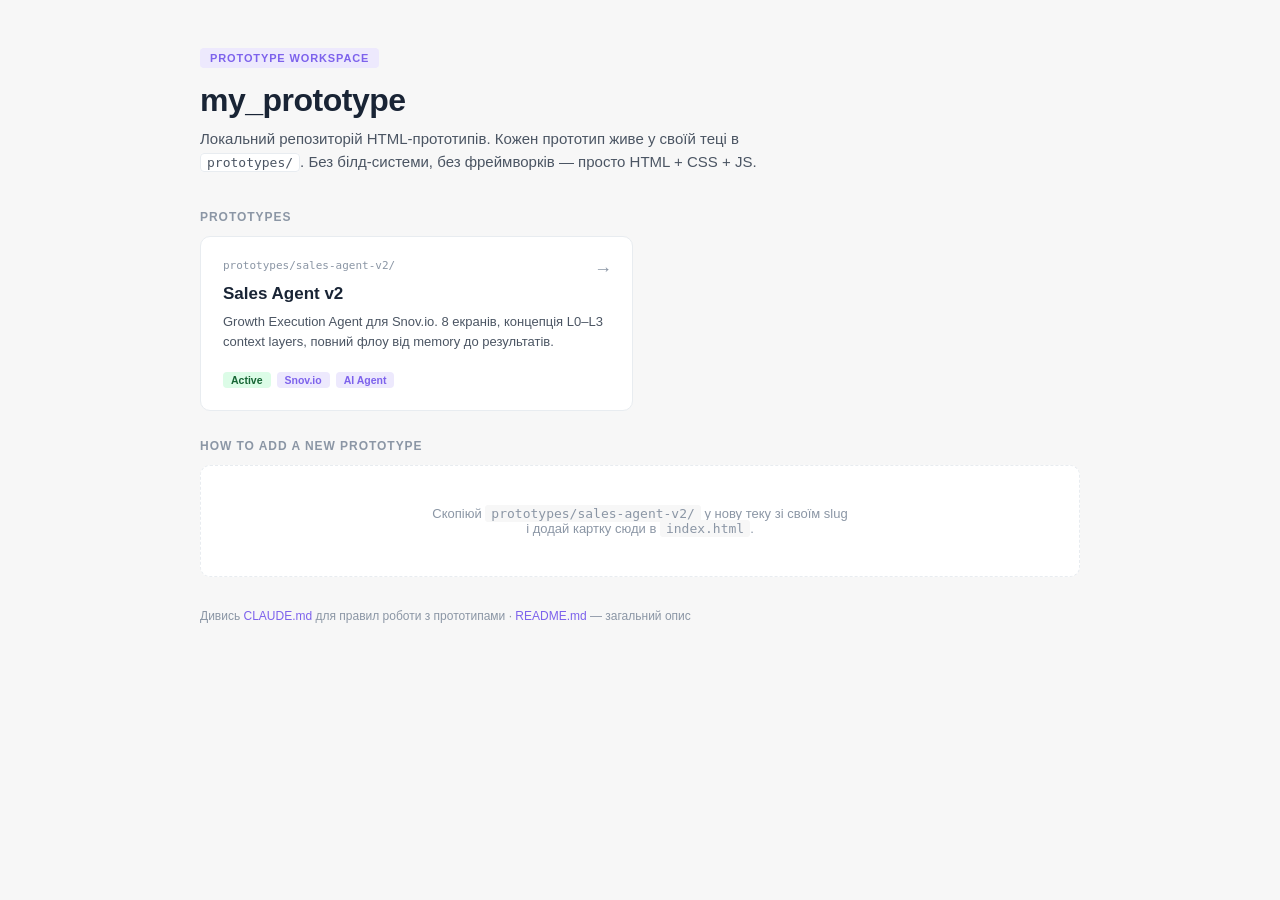
<file: index.html>
<!DOCTYPE html>
<html lang="uk">
<head>
<meta charset="UTF-8" />
<meta name="viewport" content="width=device-width, initial-scale=1.0" />
<title>my_prototype — workspace</title>
<style>
:root{
  --purple:#7D62EC; --purple-light:#EDE9FD; --purple-hover:#6A4FD8;
  --bg:#F7F7F7; --white:#FFFFFF; --border-light:#E8ECF0;
  --dark:#192435; --mid:#4B5563; --light:#8B96A5;
  --green:#22C55E; --green-light:#DCFCE7;
  --r:10px;
}
*{box-sizing:border-box;margin:0;padding:0}
body{font-family:-apple-system,BlinkMacSystemFont,'Inter','Segoe UI',sans-serif;background:var(--bg);color:var(--dark);min-height:100vh;padding:48px 24px}
.wrap{max-width:880px;margin:0 auto}
.head{margin-bottom:36px}
.eyebrow{display:inline-block;font-size:11px;font-weight:700;letter-spacing:.08em;text-transform:uppercase;color:var(--purple);background:var(--purple-light);padding:4px 10px;border-radius:4px;margin-bottom:14px}
h1{font-size:32px;font-weight:700;letter-spacing:-.5px;margin-bottom:8px}
.sub{font-size:15px;color:var(--mid);line-height:1.55;max-width:620px}
.sub code{background:var(--white);border:1px solid var(--border-light);padding:1px 6px;border-radius:4px;font-size:13px}

.section-title{font-size:12px;font-weight:700;color:var(--light);text-transform:uppercase;letter-spacing:.08em;margin:28px 0 12px}
.grid{display:grid;grid-template-columns:1fr 1fr;gap:14px}
.card{background:var(--white);border:1px solid var(--border-light);border-radius:var(--r);padding:22px;text-decoration:none;color:inherit;display:flex;flex-direction:column;gap:6px;transition:all .15s;position:relative;overflow:hidden}
.card:hover{border-color:var(--purple);box-shadow:0 4px 20px rgba(125,98,236,.12);transform:translateY(-2px)}
.card::after{content:'→';position:absolute;right:20px;top:22px;color:var(--light);font-size:18px;transition:all .15s}
.card:hover::after{color:var(--purple);transform:translateX(3px)}

.card-slug{font-family:ui-monospace,SFMono-Regular,Menlo,monospace;font-size:11px;color:var(--light);margin-bottom:6px}
.card-title{font-size:17px;font-weight:700}
.card-desc{font-size:13px;color:var(--mid);line-height:1.55;margin-top:2px}
.card-tags{display:flex;gap:6px;flex-wrap:wrap;margin-top:14px}
.tag{font-size:10.5px;font-weight:600;padding:2px 8px;border-radius:4px;background:var(--purple-light);color:var(--purple)}
.tag.green{background:var(--green-light);color:#166534}

.empty{background:var(--white);border:1.5px dashed var(--border-light);border-radius:var(--r);padding:40px 22px;text-align:center;color:var(--light);font-size:13px}
.foot{margin-top:32px;font-size:12px;color:var(--light)}
.foot a{color:var(--purple);text-decoration:none}
.foot a:hover{text-decoration:underline}
</style>
</head>
<body>
<div class="wrap">
  <div class="head">
    <div class="eyebrow">Prototype workspace</div>
    <h1>my_prototype</h1>
    <p class="sub">Локальний репозиторій HTML-прототипів. Кожен прототип живе у своїй теці в <code>prototypes/</code>. Без білд-системи, без фреймворків — просто HTML + CSS + JS.</p>
  </div>

  <div class="section-title">Prototypes</div>
  <div class="grid">
    <a class="card" href="prototypes/sales-agent-v2/index.html">
      <div class="card-slug">prototypes/sales-agent-v2/</div>
      <div class="card-title">Sales Agent v2</div>
      <div class="card-desc">Growth Execution Agent для Snov.io. 8 екранів, концепція L0–L3 context layers, повний флоу від memory до результатів.</div>
      <div class="card-tags">
        <span class="tag green">Active</span>
        <span class="tag">Snov.io</span>
        <span class="tag">AI Agent</span>
      </div>
    </a>
  </div>

  <div class="section-title">How to add a new prototype</div>
  <div class="empty">
    Скопіюй <code style="background:var(--bg);padding:1px 6px;border-radius:3px">prototypes/sales-agent-v2/</code> у нову теку зі своїм slug<br>
    і додай картку сюди в <code style="background:var(--bg);padding:1px 6px;border-radius:3px">index.html</code>.
  </div>

  <div class="foot">
    Дивись <a href="CLAUDE.md">CLAUDE.md</a> для правил роботи з прототипами ·
    <a href="README.md">README.md</a> — загальний опис
  </div>
</div>
</body>
</html>
</file>
